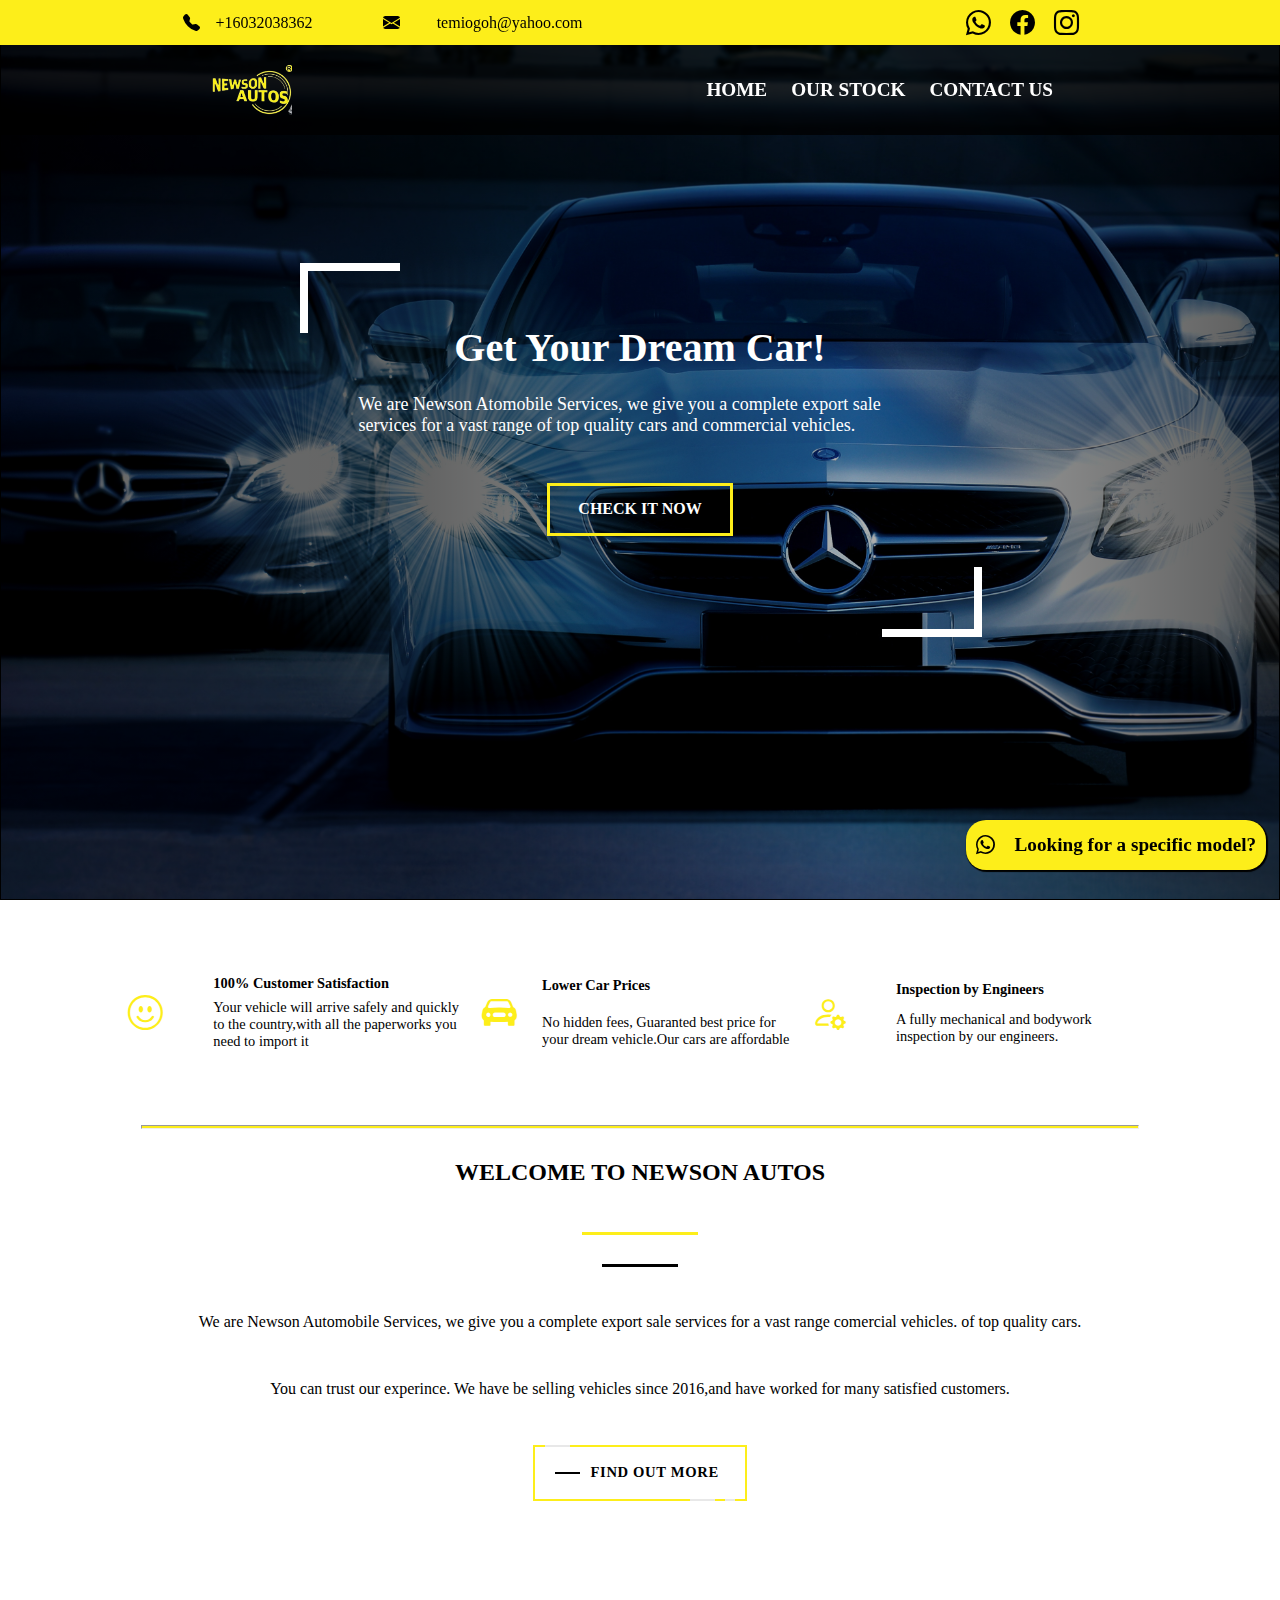
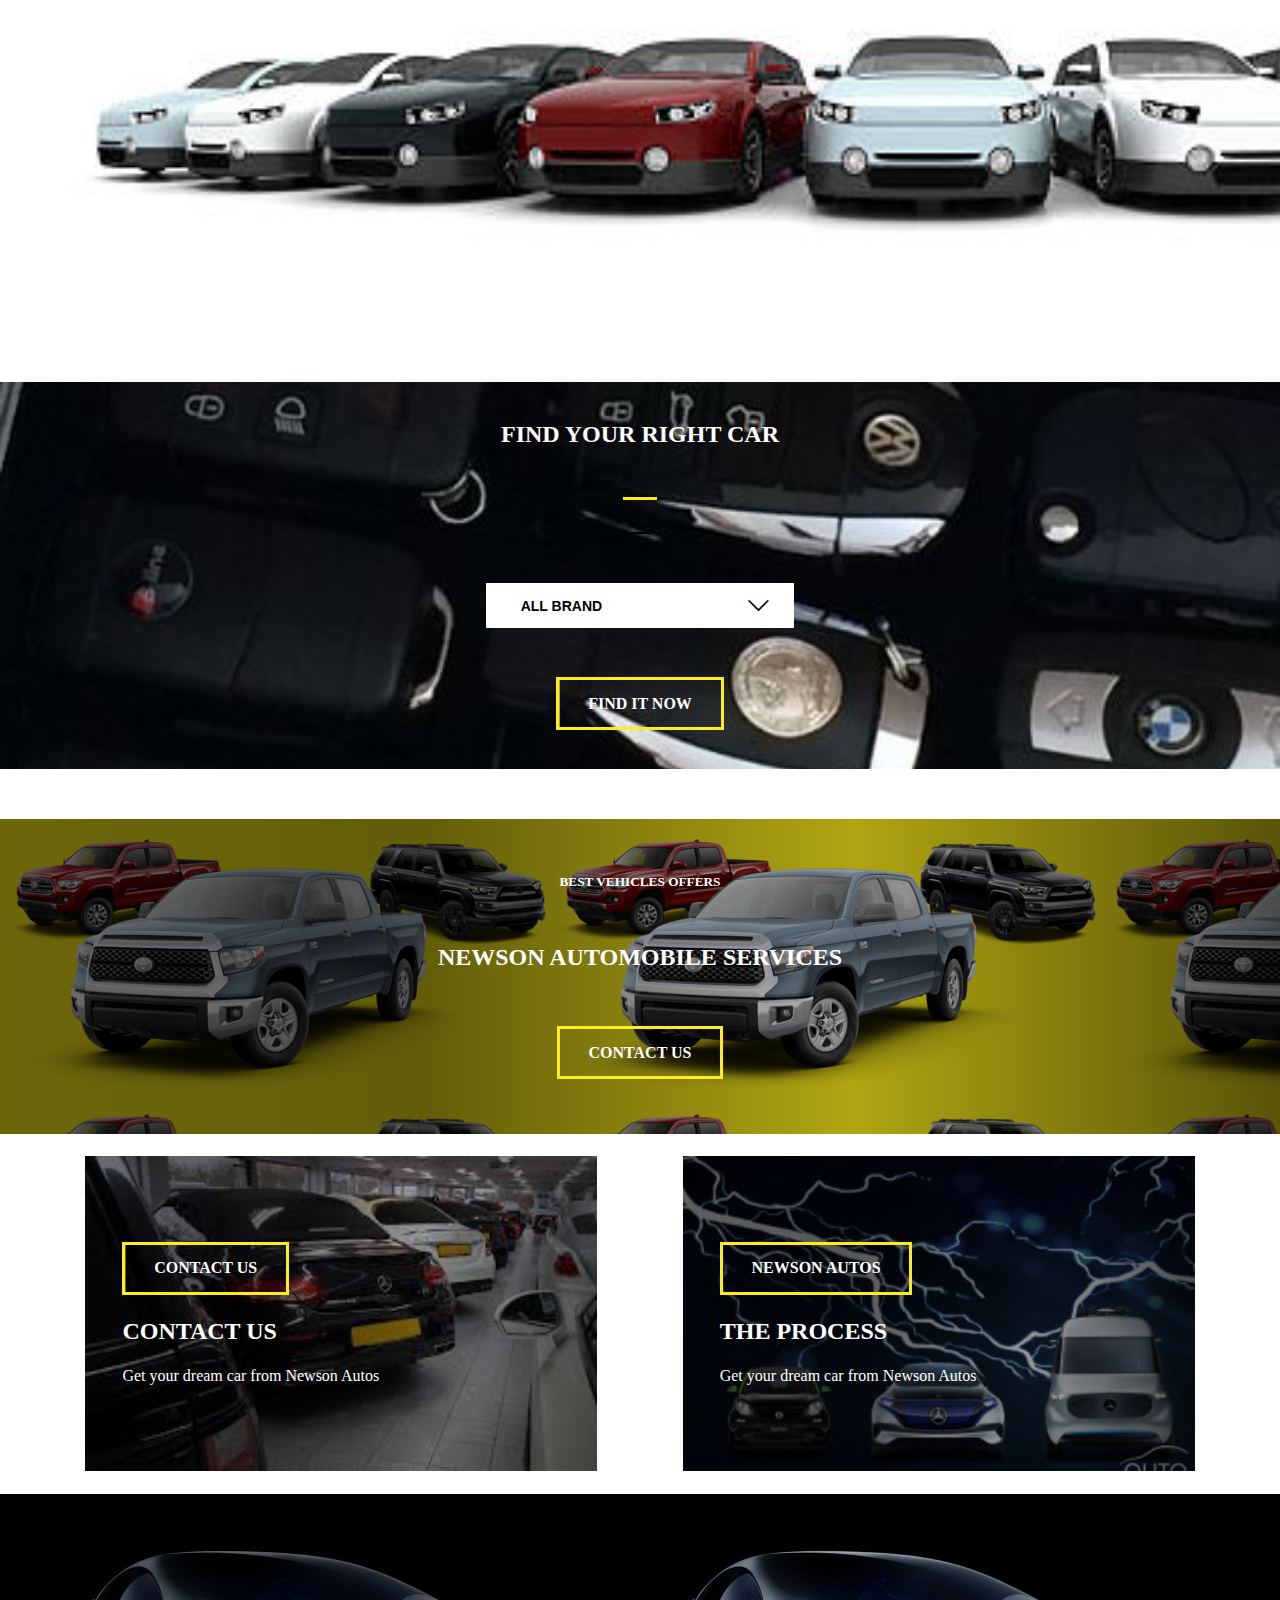
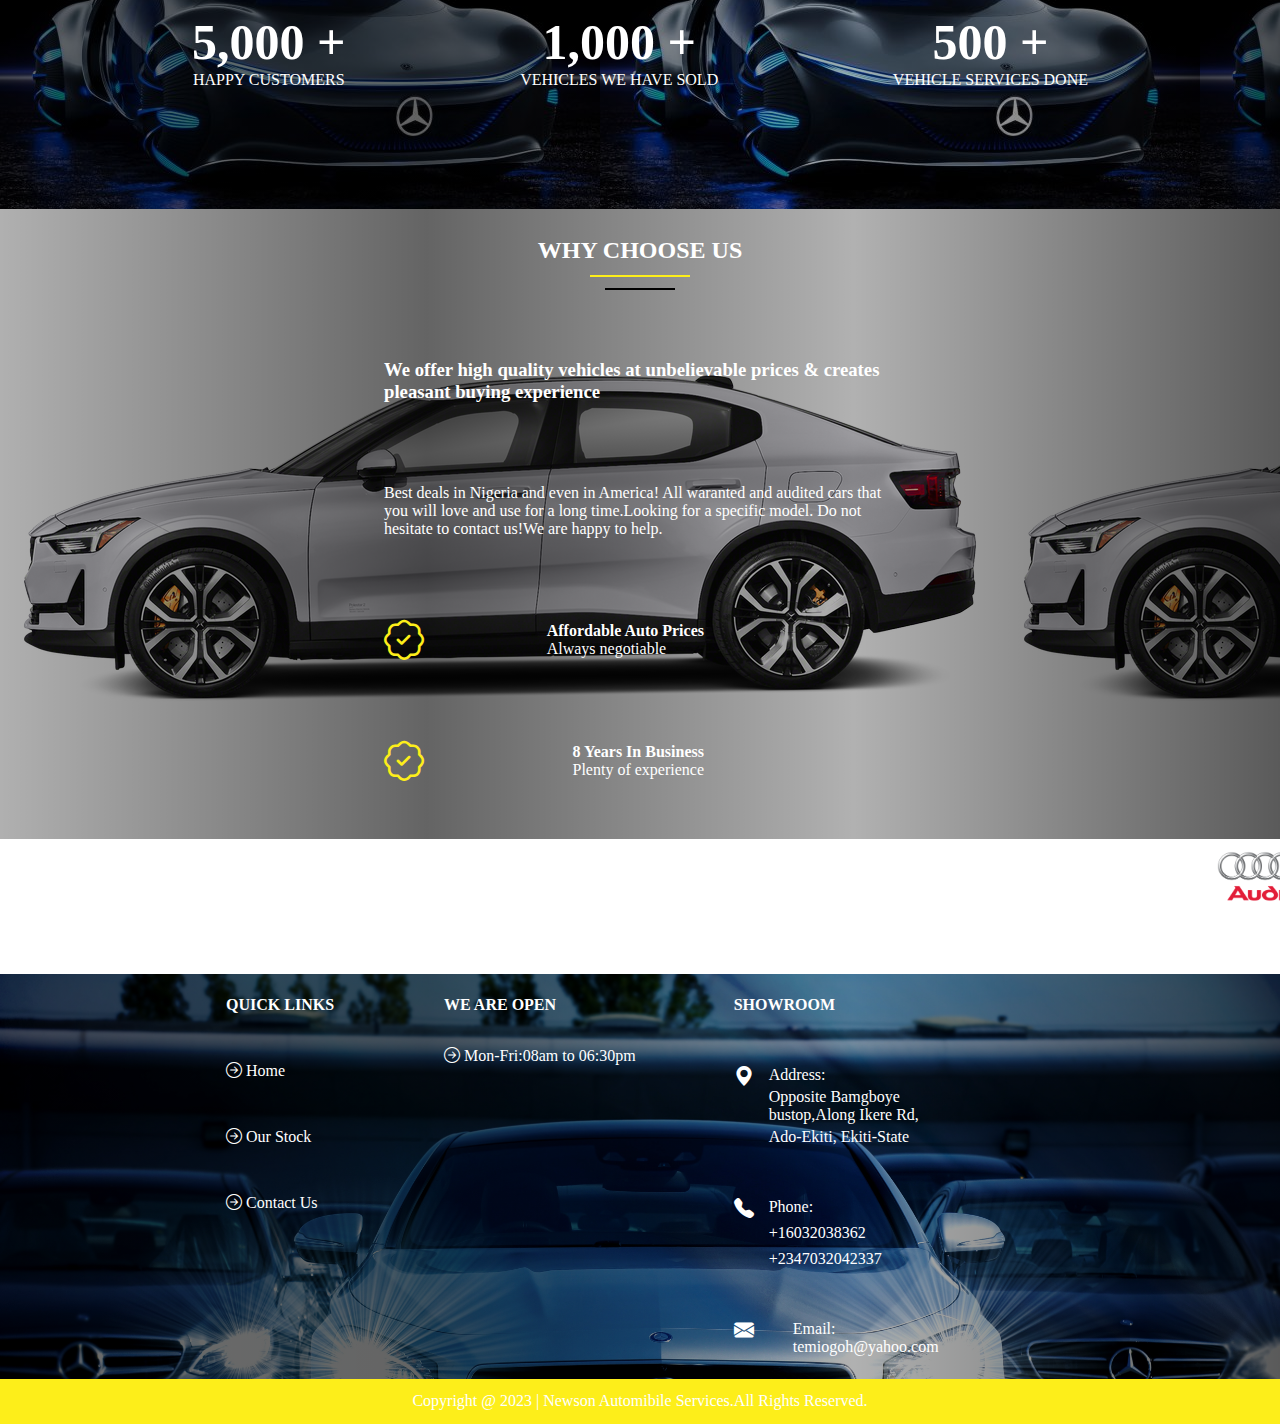
<file: index.html>
<html lang="en">

<head>
    <meta charset="UTF-8" />
    <meta http-equiv="X-UA-Compatible" content="IE=edge" />
    <meta name="viewport" content="width=device-width, initial-scale=1.0" />
    <link rel="stylesheet" href="https://cdn.jsdelivr.net/npm/bootstrap-icons@1.10.3/font/bootstrap-icons.css" />
    <link rel="stylesheet" href="style.css" />
    <script src="./main.js"></script>
    <!-- <link href="https://cdn.jsdelivr.net/npm/bootstrap@5.3.0-alpha3/dist/css/bootstrap.min.css" rel="stylesheet" integrity="sha384-KK94CHFLLe+nY2dmCWGMq91rCGa5gtU4mk92HdvYe+M/SXH301p5ILy+dN9+nJOZ" crossorigin="anonymous"> -->
    <link rel=" icon" href="./pngtree-car-logo-png-image_7689289.png" type="image/icon">
    <link rel="preconnect" href="https://fonts.googleapis.com">
    <link rel="preconnect" href="https://fonts.gstatic.com" crossorigin>
    <!-- <link href="https://fonts.googleapis.com/css2?family=Poppins:wght@100;200;300;400;500;600;700&display=swap" rel="stylesheet"> -->
    <title>NewsonAutos.com</title>
</head>

<body>
    <div id="body">

        <div id="van">
            <div id="nav">
                <div class="Info">
                    <div class="phone">
                        <i class="bi bi-telephone-fill" style="color: black; font-size: 17px"></i>
                        <p>+16032038362</p>
                    </div>
                    <div class="Enve">
                        <i class="bi bi-envelope-fill" style="color: black; font-size: 17px"></i>
                        <!-- <i class="bi bi-envelope" style="color:white;"></i> -->
                        <p>temiogoh@yahoo.com</p>
                    </div>
                </div>
                <div class="Social">
                    <a href="https://wa.me/message/UUO4XOCD2QCGG1"><i class="bi bi-whatsapp"
                            style="color: black; font-size: 25px;"></i></a>
                    <a
                        href="https://web.facebook.com/profile.php?id=100070119782902&paipv=0&eav=AfaxELrsRapn9BI4m2hOr0sWTSukpwjKpe1xW7SxxPx59W3Gkd6s3tdAWjLlKlZBN6c"><i
                            class="bi bi-facebook" style="font-size: 25px; color: black"></i></a>
                    <a href="https://www.instagram.com/newsonautos/?hl=en"><i class="bi bi-instagram"
                            style="font-size: 25px; color: black"></i></a>
                    <!-- <i class="bi bi-facebook" style="font-size: 25px; color: white;"></i>
                <i class="bi bi-instagram" style="font-size: 25px; color: white;"></i> -->
                </div>
            </div>
            <div class="navbar">
                <img src="images of car/Screenshot_20230321-234416-removebg-preview.png" alt="" height="50px" />
                <ul class="links">
                   <li> <a href="index.html">HOME</a></li>
                   <li> <a href="about.html">OUR STOCK</a></li>
                   <li> <a href="ourstock.html">CONTACT US</a></li>

                 
                </ul>
               
                  <span id="toggle" onclick="displayMenu()">&#9776;</span>

                
            </div>
        </div>


        <div class="car">
            <div class="Get">
                <div class="top"></div>
                <h1>Get Your Dream Car!</h1>
                <p>
                    We are Newson Atomobile Services, we give you a complete export sale
                    services for a vast range of top quality cars and commercial vehicles.
                </p>
                <p></p>
                <a class="btn" href="about.html">CHECK IT NOW</a>
                <!-- <a href="ourstock.html"> <button class="ch">CHECK IT NOW</button></a> -->
                <!-- <button class="ch">CHECK IT NOW</button> -->
                <div class="buttom"></div>

            </div>
        </div>
        <div class="cust">
            <div class="emo">
                <i class="person bi bi-emoji-smile" style="color: #fdee1a; font-size: 35px; "></i>
                <div class="sat">
                    <h4>100% Customer Satisfaction</h4>
                    <p>Your vehicle will arrive safely and quickly to the country,with all the paperworks you need to
                        import it</p>
                </div>
            </div>
            <div class="moe">
                <i class="Ca bi bi-car-front-fill" style="color: #fdee1a; font-size: 35px; "></i>
                <div class="tas">
                    <h4>Lower Car Prices</h4>
                    <p>No hidden fees, Guaranted best price for your dream vehicle.Our cars are affordable</p>
                </div>
            </div>
            <div class="emo">
                <i class="Set bi bi-person-gear" style="color: #fdee1a; font-size: 35px; "></i>
                <!-- <i class="bi bi-emoji-smile" ></i> -->
                <div class="sat">
                    <h4>Inspection by Engineers</h4>
                    <p>A fully mechanical and bodywork inspection by our engineers. </p>
                </div>
            </div>
        </div>
        <hr>
        <div id="image">
            <div class="welcome">
                <h2>WELCOME TO NEWSON AUTOS</h2>
                <p class="red"></p>
                <p class="black"></p>
                <div class="we">
                    <p>We are Newson Automobile Services, we give you a complete export sale services for a vast range
                        comercial vehicles. of top quality cars.</p>
                    <p> You can trust our experince. We have be selling vehicles since 2016,and have worked for many
                        satisfied customers.</p>
                    <!-- <p> for many satisfied customers.</p> -->
                </div>
                <a class="fancy" href="#">
                    <span class="top-key"></span>
                    <span class="text">FIND OUT MORE</span>
                    <span class="bottom-key-1"></span>
                    <span class="bottom-key-2"></span>
                </a>
                <!-- <a href="ourstock.html"><button>FIND OUT MORE</button></a> -->

            </div>
        </div>
        <div id="find">
            <!-- <div class="kia">
                <img src="kia_EV6_2023_large-middle.png" alt="" style="width: 400px;">
            </div> -->

            <div class="your">
                <h2>FIND YOUR RIGHT CAR</h2>
                <p class="red"></p>
                <p class="black"></p>
                <div id="all">
                    <!-- <img src="kia_EV6_2023_large-middle.webp" alt=""> -->
                    <button>ALL BRAND</button>
                    <div class="class">
                        <i class="bi bi-chevron-down" style="font-size: 25px;"></i>
                    </div>
                    <!-- <select name="" id="select">
                        <option value="">All</option>
                        <option value="">4 Runner</option>
                        <option value="">Rav4</option>
                        <option value="">Matrix</option> -->

                    <!-- <option value="">Sienna</option> -->
                    <!-- <option value="">Corolla</option> -->
                    <!-- <option value="">Venza</option> -->
                    <!-- <option value="">Nissan</option>
                        <option value="">Lexus</option>
                        <option value="">Honda</option>
                        <option value="">Mazda</option>
                        <option value="">Ford</option>
                        <option value="">Benz</option>
                        <option value="">Hyundai</option>
                        <option value="">Maserati</option>
                        <option value="">Pontiac</option>
                    </select> -->
                </div>
                <a class="btn" href="about.html">FIND IT NOW</a>
                <!-- <a href="ourstock.html"> <button>FIND IT NOW</button></a> -->

            </div>
        </div>
        <div class="Services">
            <h5>BEST VEHICLES OFFERS</h5>
            <H2>NEWSON AUTOMOBILE SERVICES</H2>
            <a class="btn" href="ourstock.html">CONTACT US</a>
            <!-- <BUtton>BROWSE All</BUtton> -->
        </div>
        <div id="expor">
            <div id="get">
                <div class="quo">
                    <a class="btn" href="ourstock.html">CONTACT US</a>
                    <!-- <button>CONTACT US</button> -->
                    <H2>CONTACT US</H2>
                    <P>Get your dream car from Newson Autos</P>
                </div>
            </div>
            <div id="teg">
                <div class="quo">
                    <a class="btn" href="#">NEWSON AUTOS</a>
                    <!-- <button>EXPORTING VEHICLES</button> -->
                    <H2>THE PROCESS</H2>
                    <P>Get your dream car from Newson Autos</P>
                </div>
            </div>

        </div>
        <div id="review">
            <div id="consumer">
                <div class="happy">
                    <h1>5,000 +</h1>
                    <p>HAPPY CUSTOMERS</p>
                </div>
                <div class="done">
                    <h1>1,000 +</h1>
                    <p>VEHICLES WE HAVE SOLD</p>
                </div>
                <div class="NODE">
                    <h1>500 +</h1>
                    <p>VEHICLE SERVICES DONE</p>
                </div>
            </div>
        </div>
        <div id="why">
            <div class="us">
                <h2>WHY CHOOSE US</h2>
                <p class="der"></p>
                <p class="bla"></p>
            </div>
            <!-- <div>
            </div> -->
            <div class="deals">

                <h3>We offer high quality vehicles at unbelievable prices & creates pleasant buying experience</h3>
                <p>Best deals in Nigeria and even in America! All waranted and audited cars that you will love and use
                    for a long time.Looking for a specific model. Do not hesitate to contact us!We are happy to help.
                </p>
                <div class="Auto">
                    <i class="bi bi-patch-check" style="color: #fdee1a; font-size: 40px;"></i>
                    <div class="in">
                        <h4>Affordable Auto Prices</h4>
                        <p>Always negotiable</p>
                    </div>
                </div>
                <div class="Years">
                    <i class="bi bi-patch-check" style="color: #fdee1a ; font-size: 40px;"></i>
                    <div class="in">
                        <h4>8 Years In Business</h4>
                        <p>Plenty of experience</p>
                    </div>
                </div>
                <!-- <div class="Parts">
                    <i class="bi bi-patch-check" style="color: #ec401e; font-size: 40px;"></i>
                    <div class="ni">
                        <h4>Trusted & Genuine Parts</h4>
                        <p>We only use original parts.</p>
                    </div>
                </div> -->
            </div>
            <!-- <img src="884b28bd-d67f-4c90-a7e5-a066090db8f7.webp" alt=""> -->
        </div>
        <div id="products">
            <marquee behavior="" direction="left">
                <div class="first">
                    <img src="Audi-logo-1999-1920x1080.png" alt="" style="width: 90px;">
                    <img src="R.png" alt="" style="width: 70px;">
                    <img src="R.jpeg" alt="" style="width: 70px;">
                    <img src="R (3).png" alt="" style="width: 80px;">
                    <img src="OIP (7).jpeg" alt="" style="width: 90px;">
                    <img src="OIP (6).jpeg" alt="" style="width: 100px;">
                    <img src="OIP (8).jpeg" alt="" style="width: 70px;">
                    <img src="R (1).jpeg" alt="" style="width: 90px;">
                    <img src="R (2).png" alt="" style="width: 80px;">
                    <img src="R (1).png" alt="" style="width: 60px;">
                    <img src="OIP (4).jpeg" alt="" style="width: 60px;">
                    <img src="Logo-Of-BMW.png" alt="" style="width: 60px;">
                    <!-- <img src="0IP (2).jpeg" alt="" style="width: 100px;"> -->
                    <img src="mercedes-benz-logo-8.png" alt="" style="width: 60px;">
                    <img src="OIP (3).jpeg" alt="" style="width: 100px;">
                    <img src="images.png" alt="" style="width: 100px;">
                    <img src="Dodge-logo-1990-2100x2100.png" alt="" style="width: 60px;">
                    <img src="20220206062038!Lexus_division_emblem.svg" alt="" style="width: 80px;">
                    <img src="logo-jaguar-logo-jaguar-car-color-vector-format-aviable-ai-124808872.jpg" alt=""
                        style="width: 100px;">
                </div>
            </marquee>

            <!-- <div class="second"> -->

            <!-- </div> -->
            <!-- <div class="wh">
                  <div>
                <i class="bi bi-whatsapp" style="font-size: 70px;color: #ec401e;"></i>
          </div>
            </div>
           -->
        </div>
        <div id="footer">
            <div class="foot">
                <div class="foo">
                    <div class="Toof">
                        <h4>QUICK LINKS</h4>
                        <div class="about">
                            <i class="bi bi-arrow-right-circle" style="color: white;"></i>
                            <a href="index.html">Home</a>
                        </div>
                        <!-- <div class="about">
                            <i class="bi bi-arrow-right-circle" style="color: white;"></i>
                            <a href="">About Us</a>
                        </div> -->
                        <div class="about">
                            <i class="bi bi-arrow-right-circle" style="color: white;"></i>
                            <a href="about.html">Our Stock</a>
                        </div>
                        <div class="about">
                            <i class="bi bi-arrow-right-circle" style="color: white;"></i>
                            <a href="ourstock.html">Contact Us</a>
                        </div>
                    </div>
                    <div class="OPEN">
                        <h4>WE ARE OPEN</h4>
                        <div class="about">
                            <i class="bi bi-arrow-right-circle" style="color: white;"></i>
                            <a href="">Mon-Fri:08am to 06:30pm</a>
                        </div>
                    </div>

                </div>
                <div class="Room">
                    <h4>SHOWROOM</h4>
                    <div class="loc">
                        <i class="bi bi-geo-alt-fill" style="color: white; font-size: 20px;"></i>
                        <div class="opp">
                            <p> Address:</p>
                            <p>Opposite Bamgboye bustop,Along Ikere Rd,</p>
                            <p>Ado-Ekiti, Ekiti-State</p>
                        </div>

                    </div>
                    <div class="col">
                        <i class="bi bi-telephone-fill" style="color: white; font-size: 20px;"></i>
                        <div class="pho">
                            <p>Phone:</p>
                            <p>+16032038362</p>
                            <!-- <a href="https://wa.me/message/UUO4XOCD2QCGG1"><p>+16032038362</p></a> -->
                            <p>+2347032042337</p>
                        </div>
                    </div>
                    <div class="ema">
                        <i class="bi bi-envelope-fill" style="color: white; font-size: 20px"></i>
                        <!-- <i class="bi bi-telephone-fill" style="color: white;"></i> -->
                        <div class="ail">
                            <p>Email:</p>
                            <p>temiogoh@yahoo.com</p>
                            <!-- <p>+2347032042337</p> -->
                        </div>
                    </div>
                </div>
            </div>
            <div class="cop">
                <p>Copyright @ 2023 | Newson Automibile Services.All Rights Reserved. </p>
            </div>
        </div>
        <div id="po">
             <a href="https://wa.me/message/UUO4XOCD2QCGG1">
        <div id="dop">
            <i class="bi bi-whatsapp"></i>
         <p>Looking for a specific model?</p>
        </div>
     </a>
        </div>

    
        

    

</body>

</html>
</file>
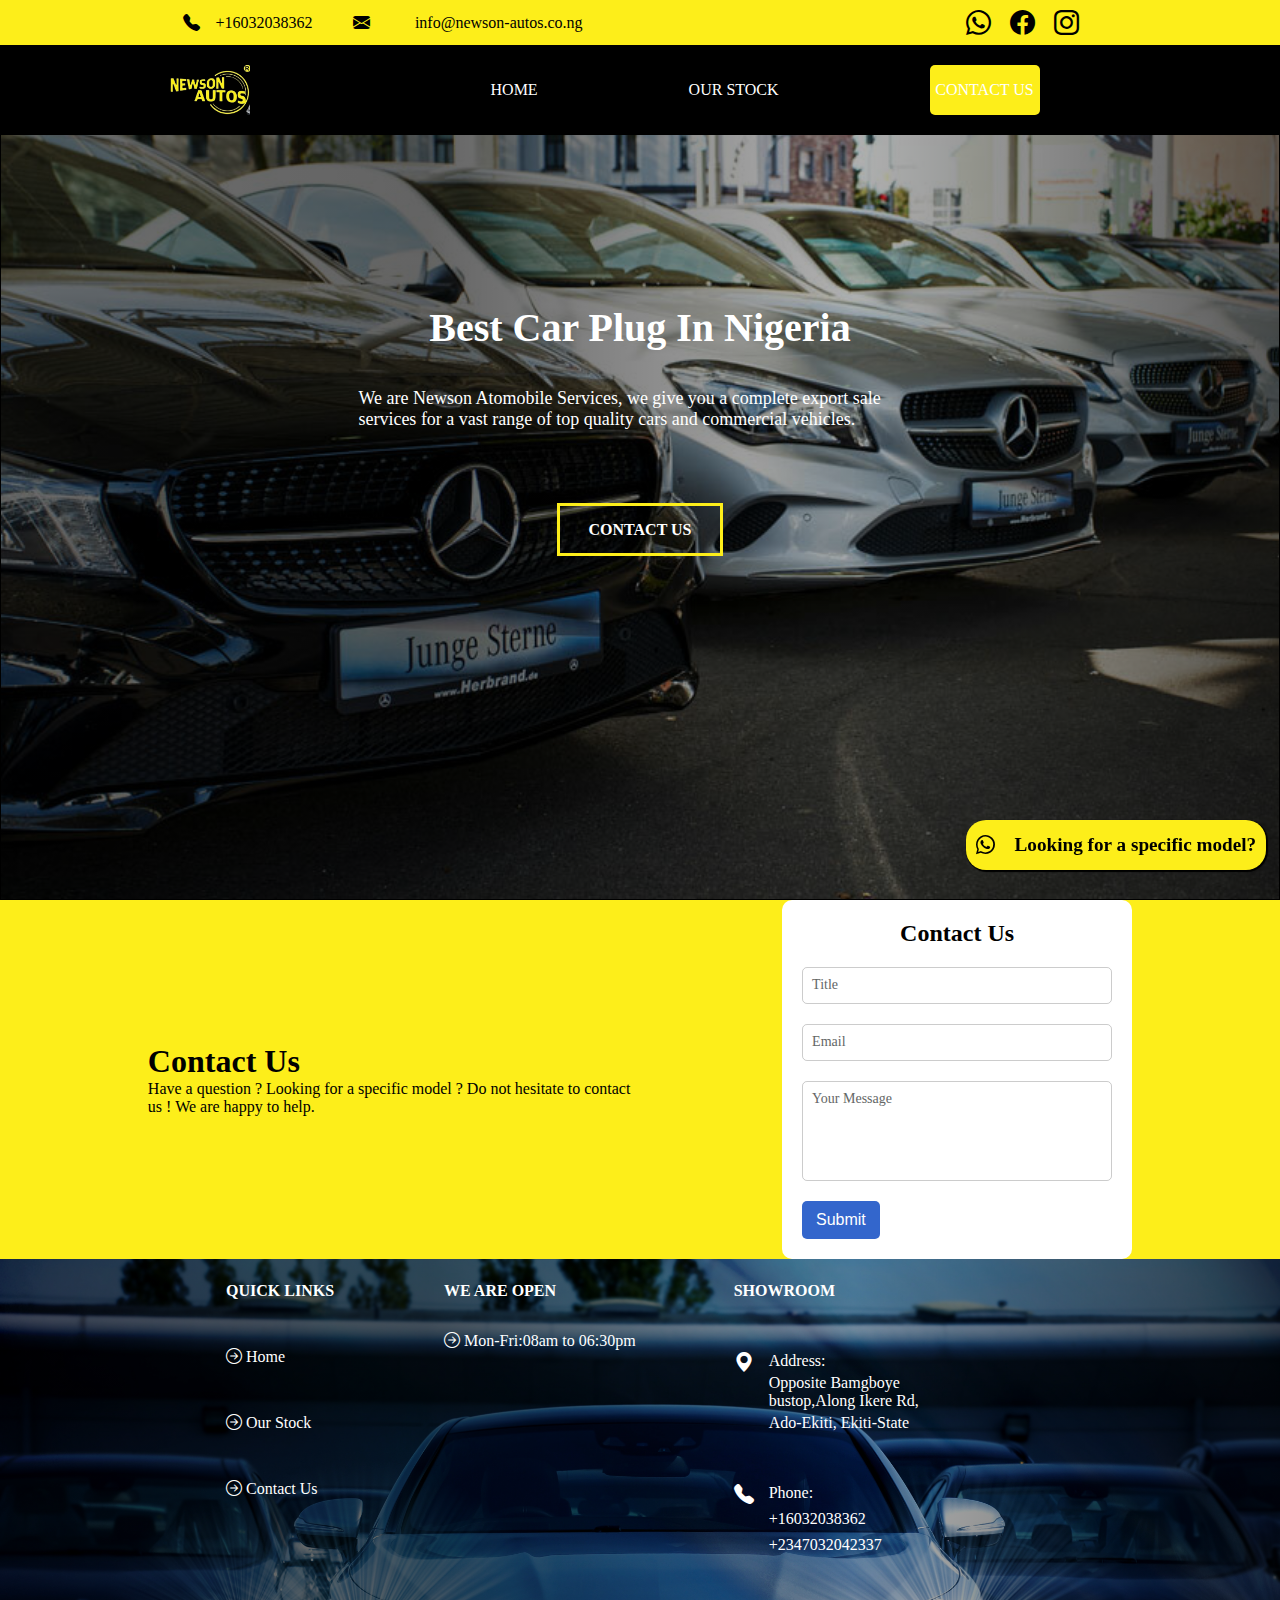
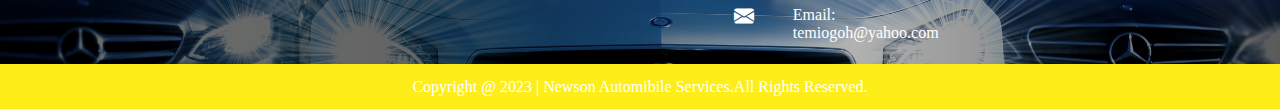
<file: ourstock.html>
<html lang="en">
  <head>
    <meta charset="UTF-8" />
    <meta http-equiv="X-UA-Compatible" content="IE=edge" />
    <meta name="viewport" content="width=device-width, initial-scale=1.0" />
    <link
      rel="stylesheet"
      href="https://cdn.jsdelivr.net/npm/bootstrap-icons@1.10.3/font/bootstrap-icons.css"
    />
    <link rel="stylesheet" href="ourstock.css" />
    <!-- <link href="https://cdn.jsdelivr.net/npm/bootstrap@5.3.0-alpha2/dist/css/bootstrap.min.css" rel="stylesheet" integrity="sha384-aFq/bzH65dt+w6FI2ooMVUpc+21e0SRygnTpmBvdBgSdnuTN7QbdgL+OapgHtvPp" crossorigin="anonymous"> -->
    <script src="./main.js"></script>
    <link
      rel=" icon"
      href="./pngtree-car-logo-png-image_7689289.png"
      type="image/icon"
    />
    <link rel="preconnect" href="https://fonts.googleapis.com" />
    <link rel="preconnect" href="https://fonts.gstatic.com" crossorigin />
    <!-- <link href="https://fonts.googleapis.com/css2?family=Poppins:wght@100;200;300;400;500;600;700&display=swap" rel="stylesheet"> -->
    <title>NewsonAutos.com</title>
  </head>
  <body>
    <div id="body">
      <div id="van">
        <div id="nav">
          <div class="Info">
            <div class="phone">
              <i
                class="bi bi-telephone-fill"
                style="color: black; font-size: 17px"
              ></i>
              <p>+16032038362</p>
            </div>
            <div class="Enve">
              <i
                class="bi bi-envelope-fill"
                style="color: black; font-size: 17px"
              ></i>
              <!-- <i class="bi bi-envelope" style="color:white;"></i> -->
              <p>info@newson-autos.co.ng</p>
            </div>
          </div>
          <div class="Social">
            <a href="https://wa.me/message/UUO4XOCD2QCGG1"
              ><i
                class="bi bi-whatsapp"
                style="color: black; font-size: 25px"
              ></i
            ></a>
            <a
              href="https://web.facebook.com/profile.php?id=100070119782902&paipv=0&eav=AfaxELrsRapn9BI4m2hOr0sWTSukpwjKpe1xW7SxxPx59W3Gkd6s3tdAWjLlKlZBN6c"
              ><i
                class="bi bi-facebook"
                style="font-size: 25px; color: black"
              ></i
            ></a>
            <a href="https://www.instagram.com/newsonautos/?hl=en"
              ><i
                class="bi bi-instagram"
                style="font-size: 25px; color: black"
              ></i
            ></a>
            <!-- <i class="bi bi-facebook" style="font-size: 25px; color: white;"></i>
                    <i class="bi bi-instagram" style="font-size: 25px; color: white;"></i> -->
          </div>
        </div>
        <div class="navbar">
          <img
            src="images of car/Screenshot_20230321-234416-removebg-preview.png"
            alt=""
            height="50px"
          />
          <div class="home">
            <a href="index.html">HOME</a>
            <a href="about.html">OUR STOCK</a>
            <a href="ourstock.html" class="mohe">CONTACT US</a>
            <!-- <a href="about.html">CONTACT US</a> -->

            <!-- <a href="">CONTACT US</a> -->
          </div>
          <button class="hamburger">
            <div class="bar"></div>
          </button>
        </div>
      </div>
      <div class="car">
        <div class="Get">
          <div class="top"></div>
          <h1>Best Car Plug In Nigeria</h1>
          <p>
            We are Newson Atomobile Services, we give you a complete export sale
            services for a vast range of top quality cars and commercial
            vehicles.
          </p>
          <p></p>
          <a class="btn" href="https://wa.me/message/UUO4XOCD2QCGG1"
            >CONTACT US</a
          >
          <!-- <a href="">
                     <button class="ch">CONTACT US</button>
                </a> -->

          <div class="buttom"></div>
        </div>
      </div>
    </div>

    <div id="contact">
      <div id="con">
        <h1>Contact Us</h1>
        <p>
          Have a question ? Looking for a specific model ? Do not hesitate to
          contact us ! We are happy to help.
        </p>
      </div>

      <div class="card">
        <span class="title">Contact Us</span>
        <form class="form">
          <div class="group">
            <input placeholder="‎" type="text" required="" />
            <label for="name">Title</label>
          </div>
          <div class="group">
            <input
              placeholder="‎"
              type="email"
              id="email"
              name="email"
              required=""
            />
            <label for="email">Email</label>
          </div>
          <div class="group">
            <textarea
              placeholder="‎"
              id="comment"
              name="comment"
              rows="5"
              required=""
            ></textarea>
            <label for="comment">Your Message</label>
          </div>
          <button type="submit">Submit</button>
        </form>
      </div>
    </div>

    <div id="po">
      <a href="https://wa.me/message/UUO4XOCD2QCGG1">
        <div id="dop">
          <i class="bi bi-whatsapp"></i>
          <p>Looking for a specific model?</p>
        </div>
      </a>
    </div>
    <div id="footer">
      <div class="foot">
        <div class="foo">
          <div class="Toof">
            <h4>QUICK LINKS</h4>
            <div class="about">
              <i class="bi bi-arrow-right-circle" style="color: white"></i>
              <a href="index.html">Home</a>
            </div>
            <!-- <div class="about">
                    <i class="bi bi-arrow-right-circle" style="color: white;"></i>
                    <a href="">About Us</a>
                </div> -->
            <div class="about">
              <i class="bi bi-arrow-right-circle" style="color: white"></i>
              <a href="about.html">Our Stock</a>
            </div>
            <div class="about">
              <i class="bi bi-arrow-right-circle" style="color: white"></i>
              <a href="ourstock.html">Contact Us</a>
            </div>
          </div>
          <div class="OPEN">
            <h4>WE ARE OPEN</h4>
            <div class="about">
              <i class="bi bi-arrow-right-circle" style="color: white"></i>
              <a href="">Mon-Fri:08am to 06:30pm</a>
            </div>
          </div>
        </div>
        <div class="Room">
          <h4>SHOWROOM</h4>
          <div class="loc">
            <i
              class="bi bi-geo-alt-fill"
              style="color: white; font-size: 20px"
            ></i>
            <div class="opp">
              <p>Address:</p>
              <p>Opposite Bamgboye bustop,Along Ikere Rd,</p>
              <p>Ado-Ekiti, Ekiti-State</p>
            </div>
          </div>
          <div class="col">
            <i
              class="bi bi-telephone-fill"
              style="color: white; font-size: 20px"
            ></i>
            <div class="pho">
              <p>Phone:</p>
              <p>+16032038362</p>
              <!-- <a href="https://wa.me/message/UUO4XOCD2QCGG1"><p>+16032038362</p></a> -->
              <p>+2347032042337</p>
            </div>
          </div>
          <div class="ema">
            <i
              class="bi bi-envelope-fill"
              style="color: white; font-size: 20px"
            ></i>
            <!-- <i class="bi bi-telephone-fill" style="color: white;"></i> -->
            <div class="ail">
              <p>Email:</p>
              <p>temiogoh@yahoo.com</p>
              <!-- <p>+2347032042337</p> -->
            </div>
          </div>
        </div>
      </div>
      <div class="cop">
        <p>
          Copyright @ 2023 | Newson Automibile Services.All Rights Reserved.
        </p>
      </div>
    </div>
  </body>
</html>
</file>
<file: ourstock.css>
* {
    padding: 0;
    margin: 0;
    box-sizing: border-box;
}
body {
    margin: 0;
    padding: 0;
    box-sizing: border-box;
    overflow-x: hidden;
}

#van {
    position: fixed;
    z-index: 2;
}

#nav {
    background-color:  #fdee1a;
    display: flex;
    width: 100vw;
    height: 5vh;
    align-items: center;
    justify-content: space-around;
    /* position: fixed; */
}

.social {
    width: 150px;
    display: flex;
    justify-content: space-evenly;
    /* background-color: blue; */
}

.navbar {
    /* position: fixed; */
    margin: auto;
    background-color: black;
    height: 10vh;
    width: 100vw;
    /* background-color: blue; */
    display: flex;
    justify-content: space-evenly;
    align-items: center;
}

.home {
    display: flex;
    width: 700px;
    /* background-color: blue; */
    align-items: center;
    justify-content: space-around;
}

.home a {
    text-decoration: none;
    /* display: flex; */
    /* align-items: center; */
    /* justify-content: space-between; */
    color: white;
}

a:hover {
    color:  #fdee1a;
}

.mohe {
    /* margin: auto; */
    background-color:  #fdee1a;
    height: 50px;
    text-align: center;
    width:110px;
    display: flex;
    align-items: center;
    justify-content: center;
    border-radius: 5px;
}

.mohe:hover {
    color: white;
}

.phone {
    width: 130px;
    /* font-size: 30px; */
    align-items: center;
    justify-content: space-between;
    color: black;
    display: flex;
    /* background-color: blue; */
}

.info {
    display: flex;
    /* background-color: blue; */
    width: 400px;
    justify-content: space-between;
}

.info {
    display: flex;
    /* background-color: blue; */
    width: 400px;
    justify-content: space-between;
}

.enve {
    align-items: center;
    width: 230px;
    justify-content: space-between;
    color: black;
    /* font-size: 30px; */
    display: flex;

    /* background-color: aqua; */
}

.car {
    margin: auto;
    align-items: center;
    background-size: cover;
    background-repeat: no-repeat;
    background-image: linear-gradient(to right, rgba(0, 0, 0, 0.572), rgba(0, 0, 0, 0.606), rgba(0, 0, 0, 0.305), rgba(0, 0, 0, 0.647)), url(car-1579064834-7749-1579064838.jpg);
    /* opacity: 0.3; */
    /* background-image:linear-gradient(to right, rgba(0, 0, 0, 0.766) , rgba(255, 255, 0, 0.549)),url(./2023-cars-malibu.webp); */
    /* background-image: url(2023-cars-malibu.webp); */
    width: 100vw;
    display: flex;
    justify-content: center;
    height: 100vh;
    border: 1px solid black;
}

.get {
    /* background-image: url(Frame\ 85\ \(1\).png); */
    /* background-repeat: no-repeat; */
    /* background-size: cover; */
    color: white;
    /* border-top-right: ; */
    /* background-color: blue; */
    display: flex;
    width: 44vw;
    flex-direction: column;
    align-items: center;
    justify-content: space-evenly;
    height: 40vh;
}

.get h1 {
    font-size: 40px;
    margin-top: -40px;
}

.get span {
    display: block;
    font-size: 18px;
}

.get p {
    font-size: 18px;
}

.get span {
    margin-top: px;
}

.get button {
    background-color:  #fdee1a;
    color: white;
    width: 150px;
    border: none;
    margin-bottom: -30px;
    height: 45px;
    font-size: 14px;
    border-radius: 3px;
    font-weight: bold;
}

section {
    width: 20%;
    height: 50vh;
    border-radius: 10%;
    background-color:  #fdee1a;
}
#img{
    width: 100%;
    height: 50%;
    /* border-radius: 10%; */
    border-top-right-radius: 10%;
    border-top-left-radius: 10%; 
    /* border-radius: 100%; */
}

#title {
    text-align: center;
}
button {
    background-color: white;
    width:25%;
    height: 18%;
    border-radius: 10%;
    border: 1px solid black;
    text-align: center;
    /* margin-left: 10%; */
}

#details {
    /* background-color: aqua; */
    height: 50%;
    width: 100%;
    border-bottom-left-radius: 10%;
    border-bottom-right-radius: 10%;
    display: flex;
    flex-direction: column;
    align-items: center;
    justify-content: space-between;
}

hr {
    height: 5px;
    width: 100vw;
}

.hamburger {
    display: none;
}

#contact {
    background-color: #fdee1a;
    width: 100vw;
    display: flex;
    justify-content: space-evenly;
    align-items: center;
    margin: auto;
}

#con {
    /* background: #3366cc; */
    width: 38vw;
}

.btn {
    display: inline-block;
    padding: 0.9rem 1.8rem;
    font-size: 16px;
    font-weight: 700;
    color: white;
    border: 3px solid   #fdee1a;
    cursor: pointer;
    position: relative;
    background-color: transparent;
    text-decoration: none;
    overflow: hidden;
    z-index: 1;
    font-family: inherit;
   }
   
   .btn::before {
    content: "";
    position: absolute;
    left: 0;
    top: 0;
    width: 100%;
    height: 100%;
    background-color:  #fdee1a;
    transform: translateX(-100%);
    transition: all .3s;
    z-index: -1;
   }
   
   .btn:hover::before {
    transform: translateX(0);
   }

   .card {
    background-color: #fff;
    border-radius: 10px;
    padding: 20px;
    width: 350px;
    display: flex;
    flex-direction: column;
  }
  
  .title {
    font-size: 24px;
    font-weight: 600;
    text-align: center;
  }
  
  .form {
    margin-top: 20px;
    display: flex;
    flex-direction: column;
  }
  
  .group {
    position: relative;
  }
  
  .form .group label {
    font-size: 14px;
    color: rgb(99, 102, 102);
    position: absolute;
    top: -10px;
    left: 10px;
    background-color: #fff;
    transition: all .3s ease;
  }
  
  .form .group input,
  .form .group textarea {
    padding: 10px;
    border-radius: 5px;
    border: 1px solid rgba(0, 0, 0, 0.2);
    margin-bottom: 20px;
    outline: 0;
    width: 100%;
    background-color: transparent;
  }
  
  .form .group input:placeholder-shown+ label, .form .group textarea:placeholder-shown +label {
    top: 10px;
    background-color: transparent;
  }
  
  .form .group input:focus,
  .form .group textarea:focus {
    border-color: #3366cc;
  }
  
  .form .group input:focus+ label, .form .group textarea:focus +label {
    top: -10px;
    left: 10px;
    background-color: #fff;
    color: #3366cc;
    font-weight: 600;
    font-size: 14px;
  }
  
  .form .group textarea {
    resize: none;
    height: 100px;
  }
  
  .form button {
    background-color: #3366cc;
    color: #fff;
    border: none;
    border-radius: 5px;
    padding: 10px;
    font-size: 16px;
    cursor: pointer;
    transition: all 0.3s ease;
  }
  
  .form button:hover {
    background-color: #27408b;
  }

  #dop {
    position: fixed;
    right:14px;
    display: flex;
    align-items: center;
    border-radius: 20px;
    justify-content: space-around;
bottom:30px;
color: black;
    width: 300px;
    box-shadow: 1px 1px 1px 1px;
  cursor: pointer;
    background-color: #fdee1a;
    height: 50px;
    /* color: white; */
    font-weight: bolder;
    font-size: larger;
}

#po a:hover {
    color: black;
}

  
#footer{
    height: 50%;
    width: 100%;
    display: flex;
    flex-direction: column;
    align-items: center;
    background-size: cover;
    background-repeat: no-repeat;
    background-image: linear-gradient(to right, rgba(0, 0, 0, 0.572), rgba(0, 0, 0, 0.606), rgba(0, 0, 0, 0.305), rgba(0, 0, 0, 0.647)), url(./pexels-mike-b-120049.jpg);
    /* background-image: url(ferrari_purosangue_34.jpg); */
    /* background-color: blue; */
}

.foot {
    /* background-color: #ec401e; */
    color: white;
    width: 80%;
    display: flex;
    /* align-items: center; */
    height: 80%;
    justify-content: space-evenly;
    margin: auto;
}

.toof {
    height: 60%;
    display: flex;
    flex-direction: column;
    /* margin: auto; */
    justify-content: space-between;
    /* align-items: center; */
    /* background-color: black; */
    /* text-decoration: ; */
}

.about a {
    text-decoration: none;
    color: white;
}

a:hover {
    color: #fdee1a;
}

.open {
    height: 19%;
    display: flex;
    flex-direction: column;
    /* margin: auto; */
    justify-content: space-between;
    /* align-items: center; */
    /* background-color: black; */
    /* text-decoration: ; */
}

.room {
    height: 100%;
    display: flex;
    flex-direction: column;
    /* margin: auto; */
    justify-content: space-between;
    align-items: start;
    /* background-color: black; */
    /* text-decoration: ; */
}

.loc {
    display: flex;
    width: 80%;
    /* height: 20%; */
    /* background-color: aqua; */
    justify-content: space-between;
    align-items: start;
}

.opp {
    /* background-color: aqua; */
    height: 80px;
    margin-left: 15px;
    display: flex;
    flex-direction: column;
    justify-content: space-between;
}

.pho {
    /* background-color: aqua; */
    height: 70px;
    margin-left: 15px;
    display: flex;
    flex-direction: column;
    justify-content: space-between;
}

.we {
    /* background-color: blue; */
    display: flex;
    flex-direction: column;
    align-items: center;
    height: 25%;
    justify-content: space-between;
}
.col {
    display: flex;
    width: 44%;
    /* height: 30%; */
    /* margin-top: 10px; */
    /* background-color: aqua; */
    justify-content: space-between;
    align-items: start;
}

.ema {
    display: flex;
    width: 64%;
    /* height: 10%; */
    /* background-color: aqua; */
    justify-content: space-between;
    align-items: start;
}

.ail {
    /* background-color: aqua; */
    /* height: 5px; */
    margin-left: 15px;
    display: flex;
    flex-direction: column;
    justify-content: space-between;
}

.ail a {
    text-decoration: none;
    color: white;
}

a:hover {
    color: #fdee1a;
}
.foo {
    display: flex;
    width: 40%;
    justify-content: space-between;
    /* background-color: black; */
}
.soc {
    display: flex;
    flex-direction: column;
    background-color: blue;
    width: 15%;
}

.cop {
    background-color: #fdee1a ;
    width: 100%;
    color: white;
    height: 10%;
    display: flex;
    justify-content: center;
    align-items: center;
    text-align: center;
}

  
@media screen and (max-width: 800px) {
    * {
        margin: 0;
        padding: 0;
        box-sizing: border-box;
    }


    body {
        width: 100vw;
        /* height: 100vh; */
    }

    /* #body {
        width: 100vw;
        height: 100vh;
    } */
    .info {
        /* background-color: aqua; */
        width: 10vw;
    }

    .enve {
        display: none;
    }

    .phone {
        /* background-color: #1ac8fd; */
    }
    .social {
        /* background-color: #25D366; */
    }
    #nav {
        display: flex;
        justify-content: space-between;
        /* background-color: blue; */
        width: 100vw;
       /* display: block;  */
    }
    .home {
        display: none;
    }

    .navbar {
        width: 100vw;
        height: 10%;
    }

   /* #contact {
    display: none;
   } */

    .car{
        width: 100vw;
        height: 100vh;
        background-repeat: no-repeat;
        background-size:cover;
    }

    .get {
        margin: auto;
        /* background-color: blue; */
        width: 75%;
        height: 35%;
        display: flex;
        flex-direction: column;
        align-items: center;
        justify-content: space-between;
    }

    .get h1 {
        font-weight: bolder;
        font-size: 1.6rem;
    }

    .top {
        position: relative;
        display: none;
        left: -42%;
        top:1%;
    }

    .buttom {
        position: relative;
        right:-42%;
        display: none;
        top: 2%;
        /* background-color: red; */
    }

    .enve {
        display: none;
    }
    * {
        margin: 0;
        padding: 0;
        margin: auto;
        box-sizing: border-box;
    }

    .hamburger {
        position: relative;
        display: block;
        width: 35px;
        height: 35px;
        cursor: pointer;
    
        appearance: none;
        background: none;
        outline: none;
        border: none;
    }
    
    .hamburger .bar, .hamburger:after, .hamburger:before {
        content:'';
        display: block;
        width: 100%;
        height: 5px;
        background: white;
        margin: 6px 0px;
        transition: 0.4s;
    }
    
    .hamburger.is-active:before {
        transform: rotate(-45deg) translate(-8px, 6px);
    }
    .hamburger.is-active:after {
        transform: rotate(45deg) translate(-9px, -8px);
    }
    
    .hamburger.is-active .bar {
       opacity: 0;
    }

    #contact {
        display: none;
    }

    #footer {
        height: 70%;
        display: flex;
        align-items: start;
        justify-content: start;
    }
    .foot {
        width: 100%;
        height: 100%;
        /* align-items: center; */
    
        justify-content: space-between;
        /* background-color: blue; */
        display: flex;
        flex-direction: column;
    }
    
    .foo {
        height: 30%;
        /* background-color: black; */
        width: 100%;
    }
    .room {
        height: 75%;
        display: flex;
        margin-left: 30%;
        /* background-color: blue; */
        margin-bottom: 2%;
    }
    
    .open {
        width:50% ;
        /* background-color: blue; */
        justify-content: space-between;
        flex-direction: column;
        height: 35%;
        display: flex;
    }
    .toof {
        height: 100%;
        /* background-color: blue; */
        justify-content: space-between;
        flex-direction: column;
        display: flex;
    }
    /* .cop {
        display: none;
    } */
    
    .loc {
        width: 69%;
        /* background-color: blue; */
    }
    .col {
        width: 33%;
        /* background-color: blue; */
    }
    .ema {
        width: 45%;
        /* background-color: blue; */
    }
    .enve {
        display: none;
    }
    

}
</file>
<file: style.css>
@import url("https://cdn.jsdelivr.net/npm/bootstrap-icons@1.10.3/font/bootstrap-icons.css");
@import url('https://fonts.googleapis.com/css2?family=Poppins:wght@100;200;300&display=swap');

* {
    padding: 0;
    margin: 0;
    box-sizing: border-box;
}

body {
    /* font-family: sans-s/; */
    padding: 0;
    margin: 0;
    background-position: sticky;
    /* width: 100vw; */
    /* height: 100vh; */
}

#body {
    overflow-y: hidden;
    overflow-x: hidden;
    padding: 0;
    margin: 0;
    background-position: sticky;
    /* background-color: blue; */
    /* width: 100vw; */
    /* height: 100vh; */
}

#van {
    position: fixed;
    z-index: 2;
}


#nav {
    /* z-index: 1; */
    /* position: fixed; */
    background-color:#fdee1a;
    display: flex;
    width: 100vw;
    height: 5vh;
    align-items: center;
    justify-content: space-around;
    /* position: fixed; */
}


/* .hamburger {
    display: none;
} */


.phone {
    width: 130px;
    /* font-size: 30px; */
    align-items: center;
    justify-content: space-between;
    color: black;
    display: flex;
    /* background-color: blue; */
}

.enve {
    align-items: center;
    width: 200px;
    justify-content: space-between;
    color: black;
    /* font-size: 30px; */
    display: flex;

    /* background-color: aqua; */
}

.info {
    display: flex;
    /* background-color: blue; */
    width: 400px;
    justify-content: space-between;
}

.social {
    width: 150px;
    display: flex;
    justify-content: space-evenly;
    /* background-color: blue; */
}

.navbar {
    /* position: sticky; */
    /* position: fixed; */
    margin: auto;
    /* z-index: 2; */
    background-color:  rgba(0, 0, 0, 0.772);
    color: white;
    height: 10vh;
    width: 100vw;
    /* background-color: blue; */
    display: flex;
    justify-content: space-around;
    align-items: center;
}
#toggle{
    font-size: 1.5rem;
    color: #fdee1a;
    display: none;
}
.links{
    list-style-type: none;
   
    
    /* width: 20vw; */
    
}
.links >li{
    padding-right: 20px;
    font-size: 1.2rem;
    font-weight: bold;
   display: inline;

}
.links >li>a {
   color: white;
   text-decoration: none;
   
  
}



.car {
    margin: auto;
    align-items: center;
    background-size: cover;
    background-repeat: no-repeat;
    background-image: linear-gradient(to right, rgba(0, 0, 0, 0.572), rgba(0, 0, 0, 0.606), rgba(0, 0, 0, 0.305), rgba(0, 0, 0, 0.647)), url(./pexels-mike-b-120049.jpg);
    /* opacity: 0.3; */
    /* background-image:linear-gradient(to right, rgba(0, 0, 0, 0.766) , rgba(255, 255, 0, 0.549)),url(./2023-cars-malibu.webp); */
    /* background-image: url(2023-cars-malibu.webp); */
    width: 100vw;
    display: flex;
    justify-content: center;
    height: 100vh;
    border: 1px solid black;
}

/* .ch:hover {
    background-color: #fdee1a;
} */

.get {
    /* background-image: url(Frame\ 85\ \(1\).png); */
    /* background-repeat: no-repeat; */
    /* background-size: cover; */
    color: white;
    /* border-top-right: ; */
    /* background-color: blue; */
    display: flex;
    width: 44vw;
    flex-direction: column;
    align-items: center;
    justify-content: space-evenly;
    height: 45vh;
}

.get h1 {
    font-size: 40px;
    margin-top: -40px;
}

.get span {
    display: block;
    font-size: 18px;
}

.get p {
    font-size: 18px;
}

.get span {
    margin-top: px;
}

.get button {
    background-color:#fdee1a;
    color: white;
    width: 150px;
    border: none;
    margin-bottom: -30px;
    height: 45px;
    font-size: 14px;
    border-radius: 3px;
    font-weight: bold;
}

.move {
    background-color: blue;
}

.cust {
    width: 80vw;
    /* background-color: blue; */
    margin: auto;
    height: 25vh;
    display: flex;
    /* flex-direction: column; */
    align-items: center;
    justify-content: space-evenly;
}


.sat {
    width: 20vw;
    display: flex;
    flex-direction: column;
    height: 90px;
    align-items: start;
    color: black;
    /* background-color: #ec401e; */
    justify-content: space-evenly;
    /* background-color: rgb(17, 109, 190); */
}

.moe {
    /* background-color: aqua; */
    display: flex;
    align-items: center;
    /* background-color: black; */
    width: 30vw;
    justify-content: space-around;
}

.moe h4 {
    font-size: 0.9em;
}

.tas {
    width: 20vw;
    display: flex;
    flex-direction: column;
    height: 90px;
    align-items: start;
    color: black;
    /* background-color: #2fec1e7a; */
    justify-content: space-around;
}

.tas p {
    font-size: 0.9em;
}

.sat p {
    font-size: 0.9em;
    /* font-weight: 190px; */
}

.emo {
    /* background-color: aqua; */
    display: flex;
    align-items: center;
    /* background-color: black; */
    width: 30vw;
    justify-content: space-between;
}

.emo h4 {
    font-size: 0.9em;
}

hr {
    height: 0.4%;
    background-color: #fdee1a;
    width: 78%;
    margin: auto;
}

.welcome {
    /* background-color: blue; */
    margin-top: 30px;
    display: flex;
    flex-direction: column;
    align-items: center;
    justify-content: space-between;
    height: 38%;
}

.welcome button {
    background-color: #fdee1a;
    color: white;
    width: 150px;
    border: none;
    height: 45px;
    font-size: 14px;
    border-radius: 3px;
    font-weight: bold;
}

.top {
    color: #fdee1a;
    position: relative;
    left: -290;
    top: -8;
    border-top: 8px solid white;
    border-left: 8px solid white;
    /* border-top: 5px; */
    /* border-left: 90px; */
    /* background-color: rgb(255, 255, 255); */
    height: 70px;
    width: 100px;
}

.buttom {
    color: #fdee1a;
    position: relative;
    right: -292;
    top: 8px;
    border-bottom: 8px solid white;
    border-right: 8px solid white;
    /* border-top: 5px; */
    /* border-left: 90px; */
    /* background-color: rgb(255, 255, 255); */
    height: 70px;
    width: 100px;
}
.red {
    width: 9%;
    height: 0.9%;
    /* color: red; */
    background-color: #fdee1a;
}

.black {
    width: 6%;
    height: 0.7%;
    /* color: red; */
    background-color: black;
    margin-top: -17px;
}

#image {
    background-image: url(istockphoto-161819647-612x612.jpg);
    background-repeat: no-repeat;
    background-size: cover;
    width: 100vw;
    height: 100%;
}

#find {
    display: flex;
    align-items: center;
    justify-content: space-evenly;
    margin-top: -6%;
    width: 100%;
    height:43%;
    background-color: aqua;
    background-image: url(894274b9eebb8390d17a95f3265e9264.jpg);
    background-repeat: no-repeat;
    background-size: cover;
}

.your button {
    background-color: #fdee1a;
    color: white;
    width: 150px;
    border: none;
    
    height: 45px;
    font-size: 14px;
    border-radius: 3px;
    font-weight: bold;
}

#all {
    background-color: white;
    width: 80%;
    color: black;
    font-weight: lighter;
    display: flex;
    align-items:center ;
    justify-content:space-between;
}

#all button {
    background-color: white;
    color: black;
}

.class {
    width: 70px;
    text-align: center;
    /* background-color: blue; */
}
.your {
    margin:auto;
    width: 30vw;
     height: 80%;
     color: white;
     display: flex;
     flex-direction: column;
     align-items: center;
     justify-content: space-between;
    /* background-color: blue; */
}
#select {
    border: none;

}
.kia {
    /* background-color: blue; */
  margin-right: -300px;
  /* height: 90%; */
}
.services {
    height: 35%;
    background-color: #fdee1a;
    margin-top: 50px;
    display: flex;
    flex-direction: column;
    align-items: center;
    color: white;
    justify-content: space-evenly;
    font-weight: bolder;
    /* background-image: url(2019-Offroad-Tacoma-Tundra-4Runner-Lineup.png); */
    background-image: linear-gradient(to right, rgba(0, 0, 0, 0.572), rgba(0, 0, 0, 0.606), rgba(0, 0, 0, 0.305), rgba(0, 0, 0, 0.647)), url(2019-Offroad-Tacoma-Tundra-4Runner-Lineup.png);
}

.services button {
    background-color: black;
    color: white;
    width: 150px;
    border: none;
    height: 45px;
    font-size: 14px;
    border-radius: 3px;
    font-weight: bold;
}

#expor {
    /* background-color: blue; */
    height: 40%;
    width: 100vw;
    margin: auto;
    display: flex;
    align-items: center;
    justify-content: space-evenly;
}



#get {
    background-color: aqua;
    height: 35vh;
    width: 40vw;
    display: flex;
    align-items: center;
    justify-content: center;
    background-size: cover;
    color: white;
    background-image: linear-gradient(to right, rgba(0, 0, 0, 0.572), rgba(0, 0, 0, 0.606), rgba(0, 0, 0, 0.305), rgba(0, 0, 0, 0.647)), url(images\ \(1\).jpeg);

}

.quo {
    /* background-color: blue; */
    width: 66%;
    height: 60%;
    margin-left: -100px;
    display: flex;
    flex-direction: column;
    align-items: start;
    justify-content: space-evenly;
}

#teg {
    /* background-color: aqua; */
    height: 35vh;
    width: 40vw;
    display: flex;
    align-items: center;
    justify-content: center;
    background-size: cover;
    color: white;
    background-image: linear-gradient(to right, rgba(0, 0, 0, 0.572), rgba(0, 0, 0, 0.606), rgba(0, 0, 0, 0.305), rgba(0, 0, 0, 0.647)), url(Mercedes-electric-rangeen.jpg);
}

#teg button {
    background-color: #fdee1a;
    color: white;
    width: 200px;
    border: none;
    height: 45px;
    font-size: 14px;
    border-radius: 3px;
    font-weight: bold;
}
.quo button {
    background-color: #fdee1a;
    color: white;
    width: 150px;
    border: none;
    height: 45px;
    font-size: 14px;
    border-radius: 3px;
    font-weight: bold;
}

#review {
    /* background-color: aqua; */
    display: flex;
    align-items: center;
    justify-content: center;
    height: 35%;
    background-image: linear-gradient(to right, rgba(0, 0, 0, 0.572), rgba(0, 0, 0, 0.606), rgba(0, 0, 0, 0.305), rgba(0, 0, 0, 0.647)), url(mind-control-car-mercedes-benz-front-600x400.jpg);
    /* justify-content: space-between; */
}

#consumer {
    display: flex;
    /* background-color: rgb(15, 243, 30); */
    width: 70%;
    height: 50%;
    align-items: center;
    justify-content: space-between;
}

.happy {
    text-align: center;
    color: white;
}
.happy h1 {
    font-size: 50px;
}

.done {
    text-align: center;
    color: white;
}
.done h1 {
    font-size: 50px;
}

.Node {
    text-align: center;
    color: white;
}
.Node h1 {
    font-size: 50px;
}

#why {
    color: white;
    /* background-repeat: no-repeat; */
    background-image: linear-gradient(to right, rgba(0, 0, 0, 0.31), rgba(0, 0, 0, 0.606), rgba(0, 0, 0, 0.305), rgba(0, 0, 0, 0.647)), url(884b28bd-d67f-4c90-a7e5-a066090db8f7\ \(1\).png);
    /* background-color: blue; */
    width: 100vw;
    height: 70%;
    display: flex;
    flex-direction: column;
    align-items: center;
    justify-content: space-evenly;
}

.deals {
    color: white;
    /* background-color: aqua; */
    width: 40VW;
    display: flex;
    flex-direction: column;
    height: 80%;
    justify-content: space-around;
}

.auto {
    display: flex;
    align-items: center;
    width: 25vw;
    /* background-color: blue; */
    justify-content: space-between;
}

.years {
    display: flex;
    align-items: center;
    width: 25vw;
    /* background-color: blue; */
    justify-content: space-between;
}



.parts {
    display: flex;
    align-items: center;
    width: 40vw;
    /* background-color: blue; */
    justify-content: space-between;
}

.us {
    /* background-color: aqua; */
    height: 12%;
    display: flex;
    align-items: center;
    flex-direction: column;
    justify-content: space-evenly;
}

.der  {
    width: 100px;
    height: 2px;
    background-color: #fdee1a;
}

.bla {
    width: 70px;
    height: 2px;
    background-color: black;
}

#products {
    display: flex;
  /* background-color: aqua; */
  height: 15%;
  display: flex;
  flex-direction: column;
  justify-content: space-between;
}
.first {
    margin: auto;
    /* background-color: #ec401e; */
    width: 120vw;
    display: flex;
    align-items: center;
    justify-content: space-between;
}

.second {
    margin: auto;
    /* background-color: #ec401e; */
    width: 60%;
    display: flex;
    align-items: center;
    justify-content: space-between;
}

#footer{
    height: 50%;
    width: 100%;
    display: flex;
    flex-direction: column;
    align-items: center;
    background-size: cover;
    background-repeat: no-repeat;
    background-image: linear-gradient(to right, rgba(0, 0, 0, 0.572), rgba(0, 0, 0, 0.606), rgba(0, 0, 0, 0.305), rgba(0, 0, 0, 0.647)), url(./pexels-mike-b-120049.jpg);
    /* background-image: url(ferrari_purosangue_34.jpg); */
    /* background-color: blue; */
}

.foot {
    /* background-color: #ec401e; */
    color: white;
    width: 80%;
    display: flex;
    /* align-items: center; */
    height: 80%;
    justify-content: space-evenly;
    margin: auto;
}

.toof {
    height: 60%;
    display: flex;
    flex-direction: column;
    /* margin: auto; */
    justify-content: space-between;
    /* align-items: center; */
    /* background-color: black; */
    /* text-decoration: ; */
}

.about a {
    text-decoration: none;
    color: white;
}

.open {
    height: 19%;
    display: flex;
    flex-direction: column;
    /* margin: auto; */
    justify-content: space-between;
    /* align-items: center; */
    /* background-color: black; */
    /* text-decoration: ; */
}

.room {
    height: 100%;
    display: flex;
    flex-direction: column;
    /* margin: auto; */
    justify-content: space-between;
    align-items: start;
    /* background-color: black; */
    /* text-decoration: ; */
}

.loc {
    display: flex;
    width: 80%;
    /* height: 20%; */
    /* background-color: aqua; */
    justify-content: space-between;
    align-items: start;
}

.opp {
    /* background-color: aqua; */
    height: 80px;
    margin-left: 15px;
    display: flex;
    flex-direction: column;
    justify-content: space-between;
}

.pho {
    /* background-color: aqua; */
    height: 70px;
    margin-left: 15px;
    display: flex;
    flex-direction: column;
    justify-content: space-between;
}

.we {
    /* background-color: blue; */
    display: flex;
    flex-direction: column;
    align-items: center;
    height: 25%;
    justify-content: space-between;
}
.col {
    display: flex;
    width: 44%;
    /* height: 30%; */
    /* margin-top: 10px; */
    /* background-color: aqua; */
    justify-content: space-between;
    align-items: start;
}

.ema {
    display: flex;
    width: 64%;
    /* height: 10%; */
    /* background-color: aqua; */
    justify-content: space-between;
    align-items: start;
}

.ail {
    /* background-color: aqua; */
    /* height: 5px; */
    margin-left: 15px;
    display: flex;
    flex-direction: column;
    justify-content: space-between;
}

.ail a {
    text-decoration: none;
    color: white;
}


.foo {
    display: flex;
    width: 40%;
    justify-content: space-between;
    /* background-color: black; */
}
.soc {
    display: flex;
    flex-direction: column;
    background-color: blue;
    width: 15%;
}

.cop {
    background-color: #fdee1a ;
    width: 100%;
    color: white;
    height: 10%;
    display: flex;
    justify-content: center;
    align-items: center;
    text-align: center;
}
.btn {
    display: inline-block;
    padding: 0.9rem 1.8rem;
    font-size: 16px;
    font-weight: 700;
    color: white;
    border: 3px solid  #fdee1a ;
    cursor: pointer;
    position: relative;
    background-color: transparent;
    text-decoration: none;
    overflow: hidden;
    z-index: 1;
    font-family: inherit;
   }
   
   .btn::before {
    content: "";
    position: absolute;
    left: 0;
    top: 0;
    width: 100%;
    height: 100%;
    background-color:  #fdee1a;
    transform: translateX(-100%);
    transition: all .3s;
    z-index: -1;
   }
   
   .btn:hover::before {
    transform: translateX(0);
   }
   .fancy {
    background-color: transparent;
    border: 2px solid #fdee1a;
    border-radius: 0;
    box-sizing: border-box;
    color: black;
    cursor: pointer;
    float: right;
    display: inline-block;
    font-weight: 700;
    letter-spacing: 0.05em;
    margin: 0;
    outline: none;
    overflow: visible;
    padding: 1.25em 2em;
    position: relative;
    text-align: center;
    text-decoration: none;
    text-transform: none;
    transition: all 0.3s ease-in-out;
    user-select: none;
    font-size: 13px;
   }
   
   .fancy::before {
    content: " ";
    width: 1.5625rem;
    height: 2px;
    background: black;
    top: 50%;
    left: 1.5em;
    position: absolute;
    transform: translateY(-50%);
    transform-origin: center;
    transition: background 0.3s linear, width 0.3s linear;
   }
   
   .fancy .text {
    font-size: 1.125em;
    line-height: 1.33333em;
    padding-left: 2em;
    display: block;
    text-align: left;
    transition: all 0.3s ease-in-out;
    text-transform: uppercase;
    text-decoration: none;
    color: black;
   }
   
   .fancy .top-key {
    height: 2px;
    width: 1.5625rem;
    top: -2px;
    left: 0.625rem;
    position: absolute;
    background: #e8e8e8;
    transition: width 0.5s ease-out, left 0.3s ease-out;
   }
   
   .fancy .bottom-key-1 {
    height: 2px;
    width: 1.5625rem;
    right: 1.875rem;
    bottom: -2px;
    position: absolute;
    background: #e8e8e8;
    transition: width 0.5s ease-out, right 0.3s ease-out;
   }
   
   .fancy .bottom-key-2 {
    height: 2px;
    width: 0.625rem;
    right: 0.625rem;
    bottom: -2px;
    position: absolute;
    background: #e8e8e8;
    transition: width 0.5s ease-out, right 0.3s ease-out;
   }
   
   .fancy:hover {
    color: white;
    background: #fdee1a;
   }
   
   .fancy:hover::before {
    width: 0.9375rem;
    background: white;
   }
   
   .fancy:hover .text {
    color: white;
    padding-left: 1.5em;
   }
   
   .fancy:hover .top-key {
    left: -2px;
    width: 0px;
   }
   
   .fancy:hover .bottom-key-1,
    .fancy:hover .bottom-key-2 {
    right: 0;
    width: 0;
   }
   
   .wh {
    background: none;
    position: fixed;
    text-align: end;
    margin-right:50px;
    z-index: 2;
}
   

#dop {
    position: fixed;
    right:14px;
    display: flex;
    align-items: center;
    border-radius: 20px;
    justify-content: space-around;
bottom:30px;
color: black;
    width: 300px;
  cursor: pointer;
    background-color: #fdee1a;
    height: 50px;
    /* color: white; */
    box-shadow: 1px 1px 1px 1px;
    font-weight: bolder;
    font-size: larger;
}

#po a:hover {
    color: black;
}

@media screen and (max-width: 800px) {
    body {
        width: 100vw;
        /* height: 100vh; */
    }

    /* #body {
        width: 100vw;
        height: 100vh;
    } */
    #nav {
        display: flex;
        justify-content: space-evenly;
        /* background-color: blue; */
        width: 100vw;
       /* display: block;  */
    }
  

    .navbar {
        display: flex;
        align-items: center;
        justify-content: space-around;
        width: 100vw;
        height: 10%;
    }

    .car{
        width: 100vw;
        height: 100vh;
        background-repeat: no-repeat;
        background-size:cover;
    }

    .get {
        margin: auto;
        /* background-color: blue; */
        width: 70%;
        height: 50vh;
        display: flex;
        flex-direction: column;
        align-items: center;
        justify-content: space-between;
    }

    .get h1 {
        font-weight: bolder;
        font-size: 1.6rem;
    }

    .top {
        position: relative;
        /* display: none; */
        left: -42%;
        top:1%;
    }

    .buttom {
        position: relative;
        right:-42%;
        /* display: none; */
        top: 2%;
        /* background-color: red; */
    }

    .cust {
        margin-top: 5%;
        display: flex;
        justify-content: space-between;
        flex-direction: column;
        /* background-color: #0000ff; */
        align-items: center;
        height: 38%;
        width: 100vw;
    }
    .sat {
        /* background-color: aqua; */
        width: 100%;
    }
    .ca {
        width: 70px;
        font-size: 5px;
        color: black;
    }
    .moe{
        width: 70%;
        display: flex;
        align-items: center;
        justify-content: space-between;
    }
    
.emo {
    width: 70%;
    display: flex;
    align-items: center;
    justify-content: space-between;
}

.person {
    /* height: ; */
    width: 70px;
    /* background-color: yellow; */
    font-size: 5px;
    color: black;
}
    .sat p {
        font-size: 0.8rem;
    }

    .bi bi-emoji-smile {
    font-size: 10px;
    }

    .tas {
        /* background-color: aqua; */
        width: 100%;
    }

    .tas p {
        font-size: 0.8rem;
    }
.set {
    width: 70px;
}
hr {
    margin-top: 60px;
    width: 90%;
    height: 0.5%;
    /* background-color: #ec401e; */
    color: #fdee1a;
}

.welcome {
    width: 100vw;
        height: 40%;
    /* background-color: #d52c0b; */
    margin-top: 10%;
    display: flex;
    flex-direction: column;
    justify-content: space-between;
}

#image {
    /* background-size: cover; */
    width: 100vw;
    /* background-color: blue; */
        height: 90%;
        background-repeat: no-repeat;
        background-size:cover;
}
.welcome h2 {
    font-size: 1.1rem;
    /* color: blue; */
}

.welcome p {
    font-size: 1rem;
}

.we {
    display: grid;
    /* grid-template-columns:; */
    /* g-direction: column; */
    align-items: center;
    justify-content: space-between;
    /* background-color: aqua; */
    height: 30%;
    width: 95vw;
    /* justify-content: ; */
}

.welcome button {
    height: 26%;
    font-size: 70%;
    width: 35%;
    display: none;
}

.red {
    width: 20%;
    /* margin-top: 9px; */
    /* margin-top: -16px; */
}

.black {
    width: 30%;
    margin-top:0.1%;
}

#find {
    display: flex;
    align-items: center;
    margin: auto;
    width: 100vw;
    justify-content: center;
    /* height: 90%; */
        background-repeat: no-repeat;
        background-size:cover;
}

.your {
    /* margin: auto; */
    width: 50vw;
    height: 100%;
    /* background-color: blue; */
    display: flex;
    margin: auto;
    justify-content: space-evenly;
    align-items: center;
    margin-right: 130px;
    /* height: 150%; */
}

.your button {
    /* height: 19%; */
    font-size: 75%;
    /* width: 35%; */
}

#all {
    height: 20%;
}

#all button {
    height: 30%;

}
.your h2 {
      font-size: 1.2rem;
}
.kia img  {
    display: none;
   /* width: 50px; */
   /* height: 100px; */
}

.services {
    width: 100vw;
    height: 40%;
    background-size: cover;
    background-repeat: no-repeat;
}

.services h5 {
    font-size: 1.2rem;
}

.services h2 {
    font-size: 1.3rem;
}

#teg {
    display: none;
}

#get {
    width: 80vw;
    margin: auto;
}
/* #get button {
    height: 25%;
    font-size: 70%;
    width: 60%;
} */

.quo {
    margin-left: -20%;
    height: 70%;
    /* background-color: blue; */
}
/* .quo { */

/* } */
#expor {
    /* background-color: blue; */
    width: 100%;
}
#review {
    width: 100vw;
    height: 50%;
    background-size: cover;
    background-repeat: no-repeat;
}

#consumer {
    width: 100vw;
    display: flex;
    justify-content: space-between;
    align-items: center;
    background-color: rgba(0, 0, 0, 0.281);
}

.happy h1 {
    font-size: 1.5rem;
}
.happy {
    align-items: center;
    justify-content: space-between;
    flex-direction: column;
    display: flex;
    height:60% ;
    /* background-color: blue; */
}
.happy p {
    font-size: 1rem;
}
.done {
    align-items: center;
    justify-content: space-between;
    flex-direction: column;
    display: flex;
    height:60% ;
    /* background-color: blue; */
}

.done h1 {
    font-size: 1.5rem;
}
.node {
    align-items: center;
    justify-content: space-between;
    flex-direction: column;
    display: flex;
    height:60% ;
    /* background-color: blue; */
}
.node h1 {
    font-size: 1.5rem;
}

#why {
    width: 100%;
    background-repeat: no-repeat;
    background-size: cover;
    height: 70%;
}

.us {
    font-size: 1.2rem;
}

.deals {
    /* background-color: blue; */
    width: 90vw;
    display: flex;
    align-items: center;
}
.deals h3 {
    font-size: 1rem;
}
.deals p {
    font-size: 0.9rem;
}

.auto {
    /* background-color: blanchedalmond; */
    width: 100%;
    display: flex;
    align-items: center;
    justify-content: space-between;
}
.years {
    width: 100%;
    display: flex;
    align-items: center;
    justify-content: space-between;
}

.parts {
    /* background-color: aliceblue; */
    width: 100%;
    display: flex;
    align-items: center;
    justify-content: space-between;
}
.in {
    /* background-color: blue; */
    width: 80%;
}

#products {
    justify-content: space-between;
    display: flex;
    width: 100%;
    height: 10%;
    /* background-color: blue; */
}
.first {
    /* background-color: #ec401e; */
    display: flex;
    width: 100%;
    /* background-color: #ec401e; */
    /* flex-direction: column; */
}
.first img {
    height: 60px;
    width: 60px;
    /* background-color: blue; */

}
/* .second { */
    /* display: flex; */
    /* width: 100%; */
    /* background-color: #ec401e; */
    /* flex-direction: column; */
/* } */

.second img {
    height: 40px;
    width: 30px;
}

#footer {
    height: 70%;
    display: flex;
    align-items: start;
    justify-content: start;
}
.foot {
    width: 100%;
    height: 100%;
    /* align-items: center; */

    justify-content: space-between;
    /* background-color: blue; */
    display: flex;
    flex-direction: column;
}

.foo {
    height: 30%;
    /* background-color: black; */
    width: 100%;
}
.room {
    height: 75%;
    display: flex;
    margin-left: 30%;
    /* background-color: blue; */
    margin-bottom: 2%;
}

.open {
    width:50% ;
    /* background-color: blue; */
    justify-content: space-between;
    flex-direction: column;
    height: 35%;
    display: flex;
}
.toof {
    height: 100%;
    /* background-color: blue; */
    justify-content: space-between;
    flex-direction: column;
    display: flex;
}
/* .cop {
    display: none;
} */

.loc {
    width: 69%;
    /* background-color: blue; */
}
.col {
    width: 33%;
    /* background-color: blue; */
}
.ema {
    width: 45%;
    /* background-color: blue; */
}
.enve {
    display: none;
}
.hamburger {
    position: relative;
    display: block;
    width: 35px;
    /* height: 35px; */
    cursor: pointer;

    appearance: none;
    background: none;
    outline: none;
    border: none;
}

.hamburger .bar, .hamburger:after, .hamburger:before {
    content:'';
    display: block;
    width: 100%;
    height: 5px;
    background: white;
    margin: 6px 0px;
    transition: 0.4s;
}

.hamburger.is-active:before {
    transform: rotate(-45deg) translate(-8px, 6px);
}
.hamburger.is-active:after {
    transform: rotate(45deg) translate(-9px, -8px);
}

.hamburger.is-active .bar {
   opacity: 0;
}

.btn {
    display: inline-block;
    padding: 0.5rem 1.5rem;
    font-size: 16px;
    font-weight: 700;
    color: white;
    border: 3px solid  #fdee1a;
    cursor: pointer;
    position: relative;
    background-color: transparent;hover
    text-decoration: none;
    overflow: hidden;
    z-index: 1;
    font-family: inherit;
   }
   
   .btn::before {
    content: "";
    position: absolute;
    left: 0;
    top: 0;
    width: 100%;
    height: 100%;
    background-color: #fdee1a;
    transform: translateX(-100%);
    transition: all .3s;
    z-index: -1;
   }
   
   .btn:hover::before {
    transform: translateX(0);
   }

   .fancy {
    display: none;
   }
}


@media only screen and (max-width: 600px) {
  #toggle{
   display: flex;
  }
  .links{
    display: none;
  }

  .links >li >a {
    font-size: .6rem;
  }
  }
</file>
